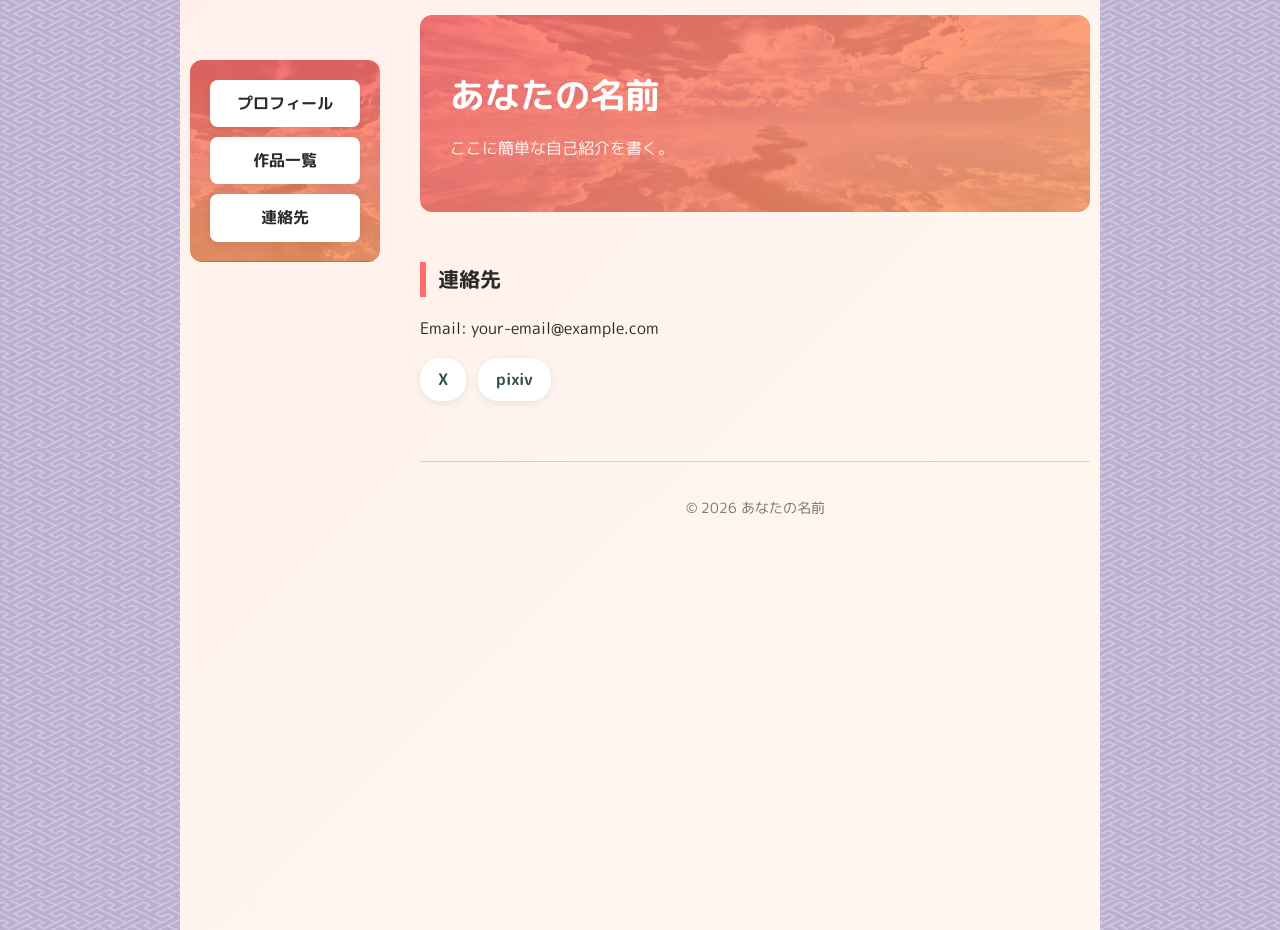
<file: index.html>
<!DOCTYPE html>
<html lang="ja">
<head>
  <meta name="viewport" content="width=device-width, initial-scale=1.0">
  <meta charset="UTF-8">
  <title>My Portfolio</title>
  <link href="https://fonts.googleapis.com/css2?family=M+PLUS+Rounded+1c:wght@400;700;800&display=swap" rel="stylesheet">
  <link rel="stylesheet" href="style.css">
</head>
<body>
  <nav class="sidebar">
    <a href="index.html">プロフィール</a>
    <a href="works.html">作品一覧</a>
    <a href="#contact">連絡先</a>
  </nav>
  <main>
    <header>
      <h1>あなたの名前</h1>
      <p>ここに簡単な自己紹介を書く。</p>
    </header>

    <h2 id="contact">連絡先</h2>
    <p>Email: your-email@example.com</p>
    <div class="sns">
    <a href="https://x.com/" target="_blank" rel="noopener">X</a>
    <a href="https://www.pixiv.net/" target="_blank" rel="noopener">pixiv</a>
</div>
    <footer>
  <p>&copy; 2026 あなたの名前</p>
</footer>
  </main>
</body>
</html>
</file>
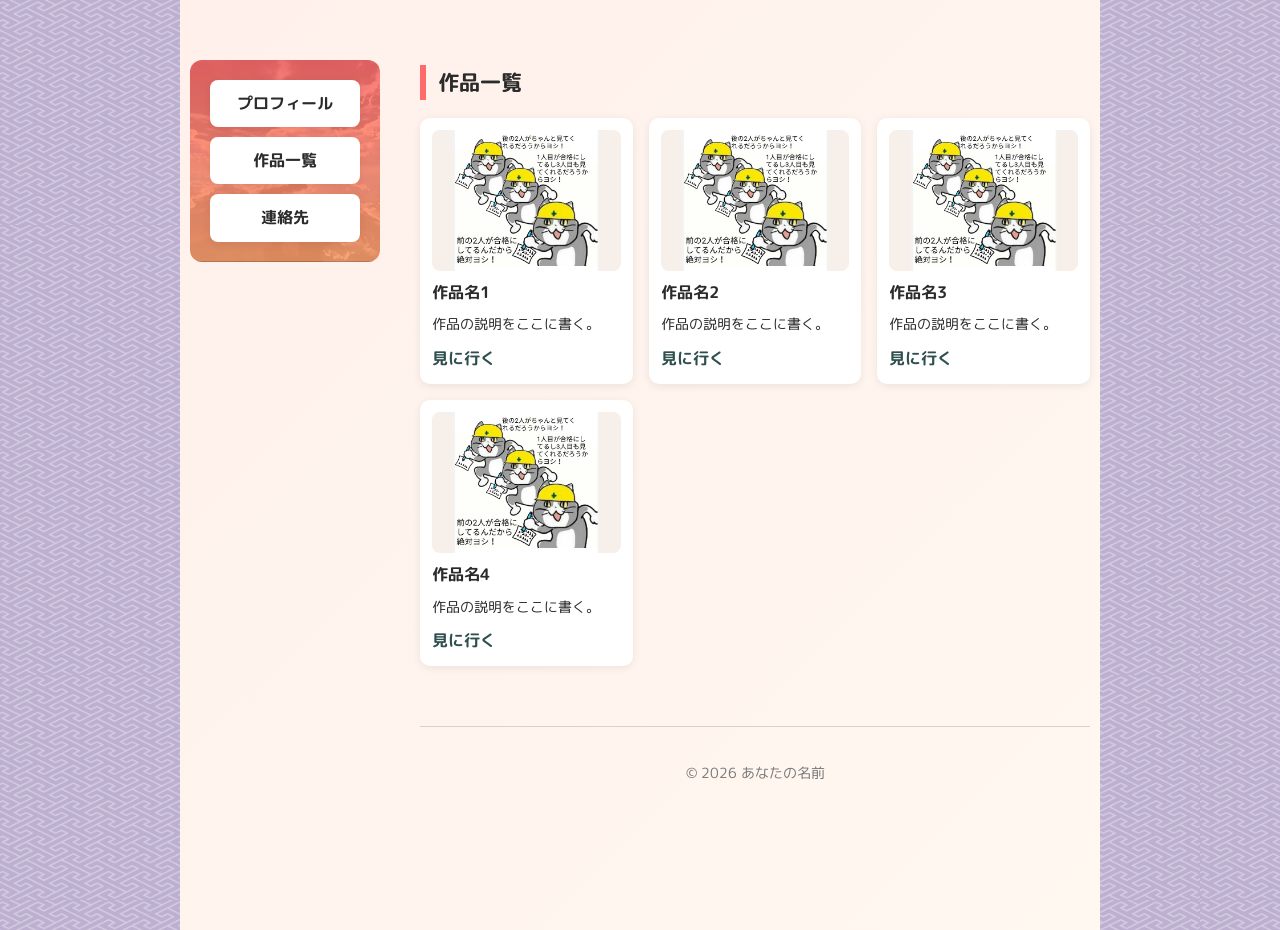
<file: works.html>
<!DOCTYPE html>
<html lang="ja">
<head>
  <meta charset="UTF-8">
  <title>作品一覧 - My Portfolio</title>
  <link href="https://fonts.googleapis.com/css2?family=M+PLUS+Rounded+1c:wght@400;700;800&display=swap" rel="stylesheet">
  <link rel="stylesheet" href="style.css">
  <meta name="viewport" content="width=device-width, initial-scale=1.0">
</head>
<body>
  <nav class="sidebar">
    <a href="index.html">プロフィール</a>
    <a href="works.html">作品一覧</a>
    <a href="index.html#contact">連絡先</a>
  </nav>

  <main>
    <h2>作品一覧</h2>

    <!-- 作品カード -->
    <ul class="works">
      <li>
        <a href="#work1" class="zoom"><img src="2026-08-04_14h11_37.png" alt="作品名1のイメージ"></a>
        <h3>作品名1</h3>
        <p>作品の説明をここに書く。</p>
        <a href="https://example.com">見に行く</a>
      </li>
      <li>
        <a href="#work2" class="zoom"><img src="2026-08-04_14h11_37.png" alt="作品名2のイメージ"></a>
        <h3>作品名2</h3>
        <p>作品の説明をここに書く。</p>
        <a href="https://example.com">見に行く</a>
      </li>
      <li>
        <a href="#work3" class="zoom"><img src="2026-08-04_14h11_37.png" alt="作品名3のイメージ"></a>
        <h3>作品名3</h3>
        <p>作品の説明をここに書く。</p>
        <a href="https://example.com">見に行く</a>
      </li>
      <li>
        <a href="#work4" class="zoom"><img src="2026-08-04_14h11_37.png" alt="作品名4のイメージ"></a>
        <h3>作品名4</h3>
        <p>作品の説明をここに書く。</p>
        <a href="https://example.com">見に行く</a>
      </li>
    </ul>

    <!-- クリックで拡大する幕(カードと同じ番号) -->
    <div class="lightbox" id="work1">
      <a href="#_"><img src="2026-08-04_14h11_37.png" alt="作品名1のイメージ"></a>
    </div>
    <div class="lightbox" id="work2">
      <a href="#_"><img src="2026-08-04_14h11_37.png" alt="作品名2のイメージ"></a>
    </div>
    <div class="lightbox" id="work3">
      <a href="#_"><img src="2026-08-04_14h11_37.png" alt="作品名3のイメージ"></a>
    </div>
    <div class="lightbox" id="work4">
      <a href="#_"><img src="2026-08-04_14h11_37.png" alt="作品名4のイメージ"></a>
    </div>

    <footer>
      <p>&copy; 2026 あなたの名前</p>
    </footer>
  </main>
</body>
</html>
</file>
<file: style.css>
html {
  background-image: url('testimage.png');
  background-repeat: repeat;
  background-size: 400px;
}
body {
  font-family: "M PLUS Rounded 1c", sans-serif;
  max-width: 900px;
  margin: 0 auto;
  padding:15px 10px;
  line-height: 1.7;
  color: #2b2b2b;
  background: linear-gradient(135deg, #fff0eb, #fff8f0);
  display: flex;
  gap: 40px;
  align-items: flex-start;
  min-height: 100vh;
}
h1 {
  font-size: 2.2em;
  margin-bottom: 4px;
}
h2 {
  margin-top: 50px;
  font-size: 1.3em;
  border-left: 6px solid #ff6b6b;
  padding-left: 12px;
}
ul {
  padding: 0;
}
li {
  list-style: none;
  background: white;
  border-radius: 10px;
  padding: 20px;
  margin-bottom: 16px;
  box-shadow: 0 2px 8px rgba(0,0,0,0.08);
  transition: transform 0.2s;
}
li:hover {
  transform: translateY(-3px);
}
li img {
  width: 100%;
  border-radius: 8px;
  margin-bottom: 12px;
  object-fit: contain;
  display: block;
}
a {
  color: #2f4f4f;
  font-weight: bold;
  text-decoration: none;
}
a:hover {
  text-decoration: underline;
}
header {
  background-image: linear-gradient(135deg, rgba(255,107,107,0.85), rgba(255,160,107,0.85)), url('header-bg.jpg.jpg');
  background-size: cover;
  background-position: center;
  color: white;
  padding: 50px 30px;
  border-radius: 12px;
  margin-bottom: 20px;
}
header h1 {
  color: white;
  margin: 0 0 10px 0;
}
header p {
  color: white;
  opacity: 0.9;
  margin: 0;
}
main {
  flex: 1;
  min-width: 0;
}
.sidebar {
  width: 150px;
  flex-shrink: 0;
  position: sticky;
  top: 60px;
  display: flex;
  flex-direction: column;
  gap: 10px;
  background-image: linear-gradient(180deg, rgba(255,107,107,0.85), rgba(255,160,107,0.85)), url('header-bg.jpg.jpg');
  background-size: cover;
  background-position: center;
  padding: 20px;
  border-radius: 12px;
}
.sidebar a {
  background: white;
  color: #2b2b2b;
  text-decoration: none;
  font-weight: bold;
  padding: 10px 14px;
  border-radius: 8px;
  box-shadow: 0 2px 8px rgba(0,0,0,0.08);
  text-align: center;
}
.sidebar a:hover {
  color: #ff6b6b;
}
.sns {
  display: flex;
  flex-wrap: wrap;
  gap: 12px;
  margin-top: 16px;
}

.sns a {
  background: white;
  padding: 8px 18px;
  border-radius: 20px;
  box-shadow: 0 2px 8px rgba(0,0,0,0.08);
}

.sns a:hover {
  color: #ff6b6b;
  text-decoration: none;
}
footer {
  margin-top: 60px;
  padding-top: 20px;
  border-top: 1px solid rgba(0,0,0,0.15);
  font-size: 0.85em;
  color: #777;
  text-align: center;
}
a.zoom img {
  cursor: zoom-in;
}

.lightbox {
  display: none;
  position: fixed;
  top: 0;
  left: 0;
  width: 100%;
  height: 100%;
  background: rgba(0,0,0,0.85);
  z-index: 100;
}

.lightbox:target {
  display: block;
}

.lightbox a {
  display: flex;
  width: 100%;
  height: 100%;
  align-items: center;
  justify-content: center;
}

.lightbox img {
  max-width: 92vw;
  max-height: 92vh;
}
.works {
  display: grid;
  grid-template-columns: repeat(auto-fill, minmax(min(200px, 100%), 1fr));
  gap: 16px;
}

.works li {
  margin-bottom: 0;
  padding: 12px;
}

.works li img {
  aspect-ratio: 4 / 3;
  background: #f6efea;
  margin-bottom: 8px;
}

.works h3 {
  font-size: 1em;
  margin: 0 0 6px;
}

.works p {
  font-size: 0.9em;
  margin: 0 0 8px;
}
@media (max-width: 700px) {
  body {
    flex-direction: column;
    align-items: stretch;
    gap: 20px;
  }

  .sidebar {
    width: auto;
    position: static;
    flex-direction: row;
    flex-wrap: wrap;
    padding: 12px;
  }

  .sidebar a {
    flex: 1 1 auto;
    padding: 8px 10px;
    font-size: 0.9em;
  }

  header {
    padding: 30px 20px;
  }

  header h1 {
    font-size: 1.7em;
  }

  h2 {
    margin-top: 30px;
  }
    .works {
    grid-template-columns: repeat(2, 1fr);
    gap: 10px;
  }
}
</file>
